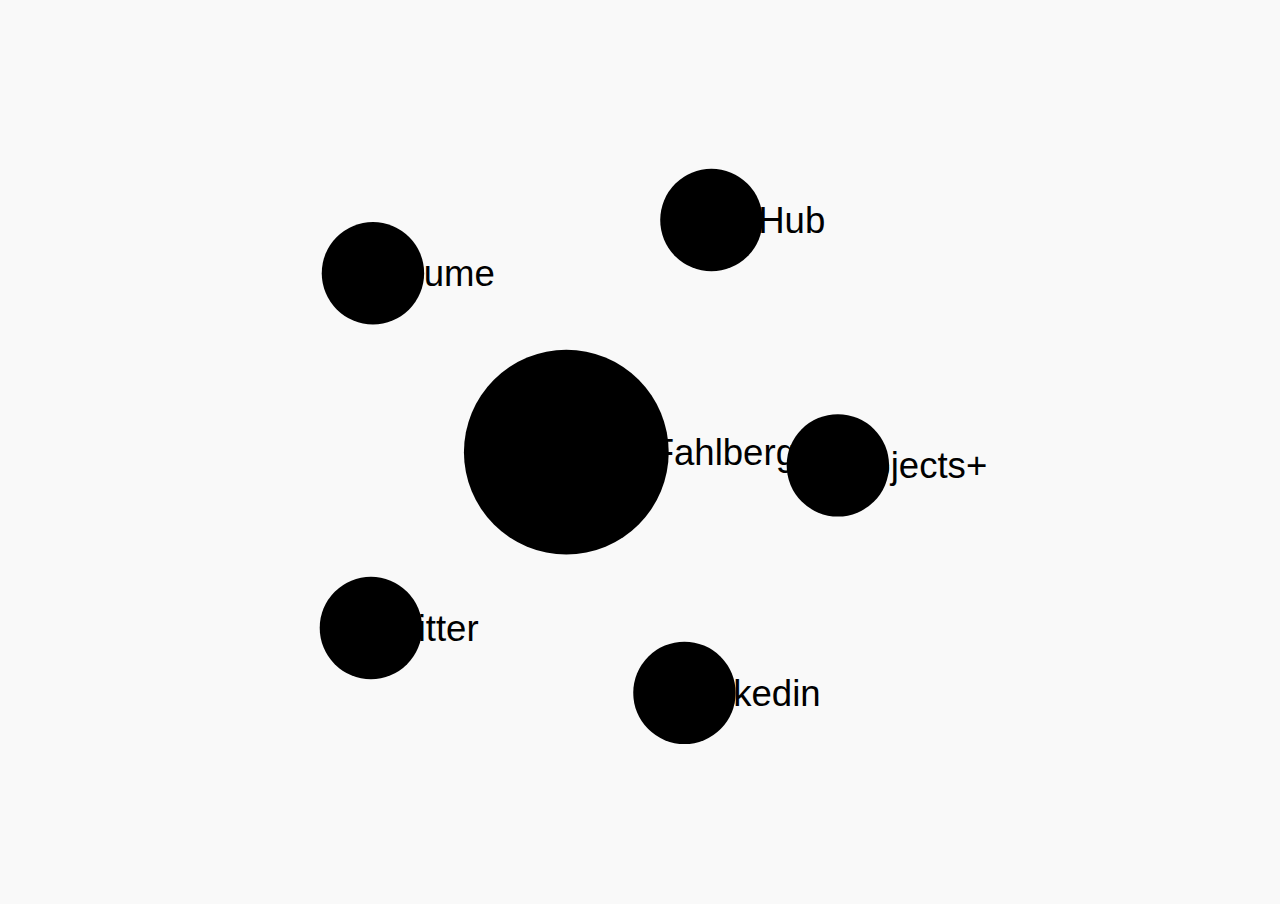
<file: index.html>
<!DOCTYPE html>
<html>
<meta charset="utf-8">
<link href="styles.css" rel="stylesheet">

<body>
<script src="d3.v3.min.js" charset="utf-8"></script>
<script>

var width = window.innerWidth,
    height = window.innerHeight,
    root,
    linkDist = .22 * width - 84.3,
    radius = width/25,
    linkWidth = width/30,
    nodeStrokeWidth = width/30,
    fontWidth = radius / 1.4,
    charge = -10 * width,
    gravity = .3;

  var force = d3.layout.force()
  .linkDistance(linkDist)
  .charge(charge)
  .gravity(gravity)
.size([width, height])
  .on("tick", tick);

  var svg = d3.select("body").append("svg")
  .attr("width", width)
  .attr("height", height);

  var link = svg.selectAll(".link"),
  node = svg.selectAll(".node");

d3.json("graph.json", function(error, json) {
    root = json;
    flatten(root); //to set ids
    setParents(root, null);
    collapseAll(root);
    root.children = root._children;
    root._children = null;
    update();
    });


function update() {
  var nodes = flatten(root),
      links = d3.layout.tree().links(nodes);

  // Restart the force layout.
  force
    .nodes(nodes)
    .links(links)
    .start();

  // Update links.
  link = link.data(links, function(d) { return d.target.id;  });

  link.exit().remove();

  link.enter().insert("line", ".node")
    .attr("stroke-width", linkWidth)
    .attr("class", "link");

  // Update nodes.
  node = node.data(nodes, function(d) { return d.id;  });

  node.exit().remove();

  var nodeEnter = node.enter().append("g")
    .attr("class", "node")
    .on("click", click)
    .call(force.drag);

  nodeEnter.append("circle")
    .attr('stroke-width', nodeStrokeWidth) 
    .attr("r", function(d) {
        var r = radius; 
        return (d.factor ? r * d.factor : r)
    });

  nodeEnter.append("text")
    .attr("dy", ".35em")
   .attr("font-size", fontWidth)
    .text(function(d) { return d.name;  });
}

function tick() {
  link.attr("x1", function(d) { return d.source.x;  })
    .attr("y1", function(d) { return d.source.y;  })
    .attr("x2", function(d) { return d.target.x;  })
    .attr("y2", function(d) { return d.target.y;  });

  node.attr("transform", function(d) { return "translate(" + d.x + "," + d.y + ")";  });

}

// Toggle children on click.
function click(d) {
  if (d3.event.defaultPrevented) return; // ignore drag
  if (d.children) {
    d._children = d.children;
    d.children = null;

  } else {
    if (d._parent){
      d._parent.children.forEach(function(e){
          if (e != d){
            collapseAll(e);
          }
        });
      }
    d.children = d._children;
    d._children = null;
    if (d.url) {
      window.open(d.url);
    }
  }
  update();

}

// Returns a list of all nodes under the root.
function flatten(root) {
  var nodes = [], i = 0;

  function recurse(node) {
    if (node.children) node.children.forEach(recurse);
    if (!node.id) node.id = ++i;
    nodes.push(node);

  }

  recurse(root);
  return nodes;

}

function collapseAll(d){
  if (d.children){
      d.children.forEach(collapseAll);
      d._children = d.children;
      d.children = null;
  }
  else if (d._children){
      d._children.forEach(collapseAll);
  }
}

function setParents(d, p){
      d._parent = p;
      if (d.children) {
              d.children.forEach(function(e){ setParents(e,d); });
      } else if (d._children) {
              d._children.forEach(function(e){ setParents(e,d); });
      }
}

</script>
</body>
</html>
</file>
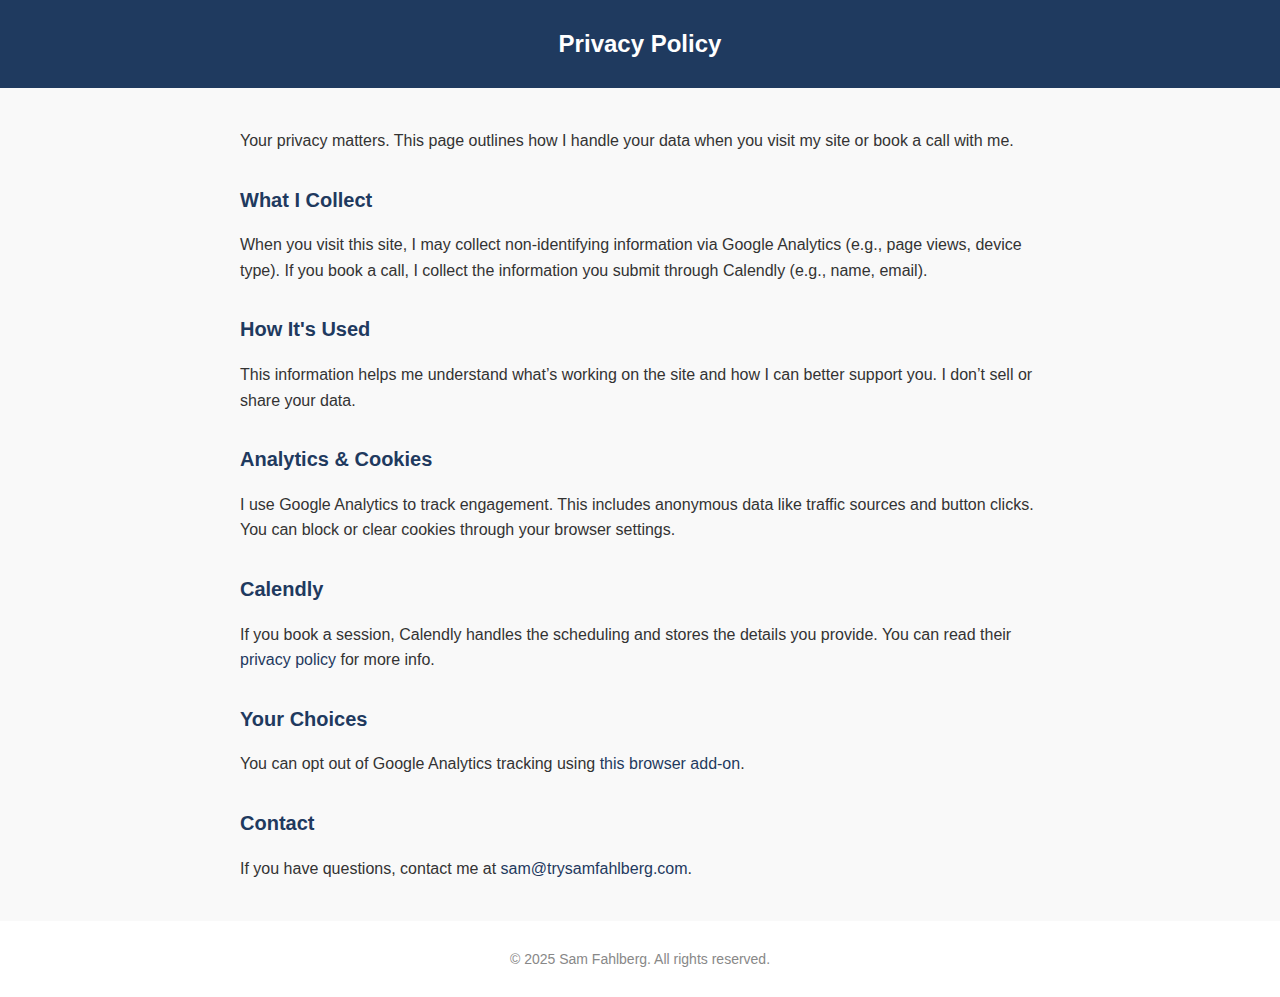
<file: privacy.html>
<!DOCTYPE html>
<html lang="en">
<head>
  <meta charset="UTF-8" />
  <meta name="viewport" content="width=device-width, initial-scale=1.0"/>
  <title>Privacy Policy – Sam Fahlberg</title>
  <style>
    body {
      font-family: 'Helvetica Neue', sans-serif;
      margin: 0;
      padding: 0;
      background-color: #f9f9f9;
      color: #333;
    }
    header {
      background-color: #1F3A5F;
      padding: 30px 20px;
      text-align: center;
      color: white;
    }
    header h1 {
      font-size: 24px;
      margin: 0;
    }
    .section {
      max-width: 800px;
      margin: 40px auto;
      padding: 0 20px;
      line-height: 1.6;
    }
    h2 {
      color: #1F3A5F;
      font-size: 20px;
      margin-top: 30px;
    }
    a {
      color: #1F3A5F;
      text-decoration: none;
    }
    footer {
      background-color: #ffffff;
      padding: 30px 20px;
      text-align: center;
      font-size: 14px;
      color: #888;
    }
  </style>
</head>
<body>

  <header>
    <h1>Privacy Policy</h1>
  </header>

  <section class="section">
    <p>Your privacy matters. This page outlines how I handle your data when you visit my site or book a call with me.</p>

    <h2>What I Collect</h2>
    <p>When you visit this site, I may collect non-identifying information via Google Analytics (e.g., page views, device type). If you book a call, I collect the information you submit through Calendly (e.g., name, email).</p>

    <h2>How It's Used</h2>
    <p>This information helps me understand what’s working on the site and how I can better support you. I don’t sell or share your data.</p>

    <h2>Analytics & Cookies</h2>
    <p>I use Google Analytics to track engagement. This includes anonymous data like traffic sources and button clicks. You can block or clear cookies through your browser settings.</p>

    <h2>Calendly</h2>
    <p>If you book a session, Calendly handles the scheduling and stores the details you provide. You can read their <a href="https://calendly.com/privacy" target="_blank">privacy policy</a> for more info.</p>

    <h2>Your Choices</h2>
    <p>You can opt out of Google Analytics tracking using <a href="https://tools.google.com/dlpage/gaoptout" target="_blank">this browser add-on</a>.</p>

    <h2>Contact</h2>
    <p>If you have questions, contact me at <a href="mailto:sam@trysamfahlberg.com">sam@trysamfahlberg.com</a>.</p>
  </section>

  <footer>
    © 2025 Sam Fahlberg. All rights reserved.
  </footer>

</body>
</html>
</file>
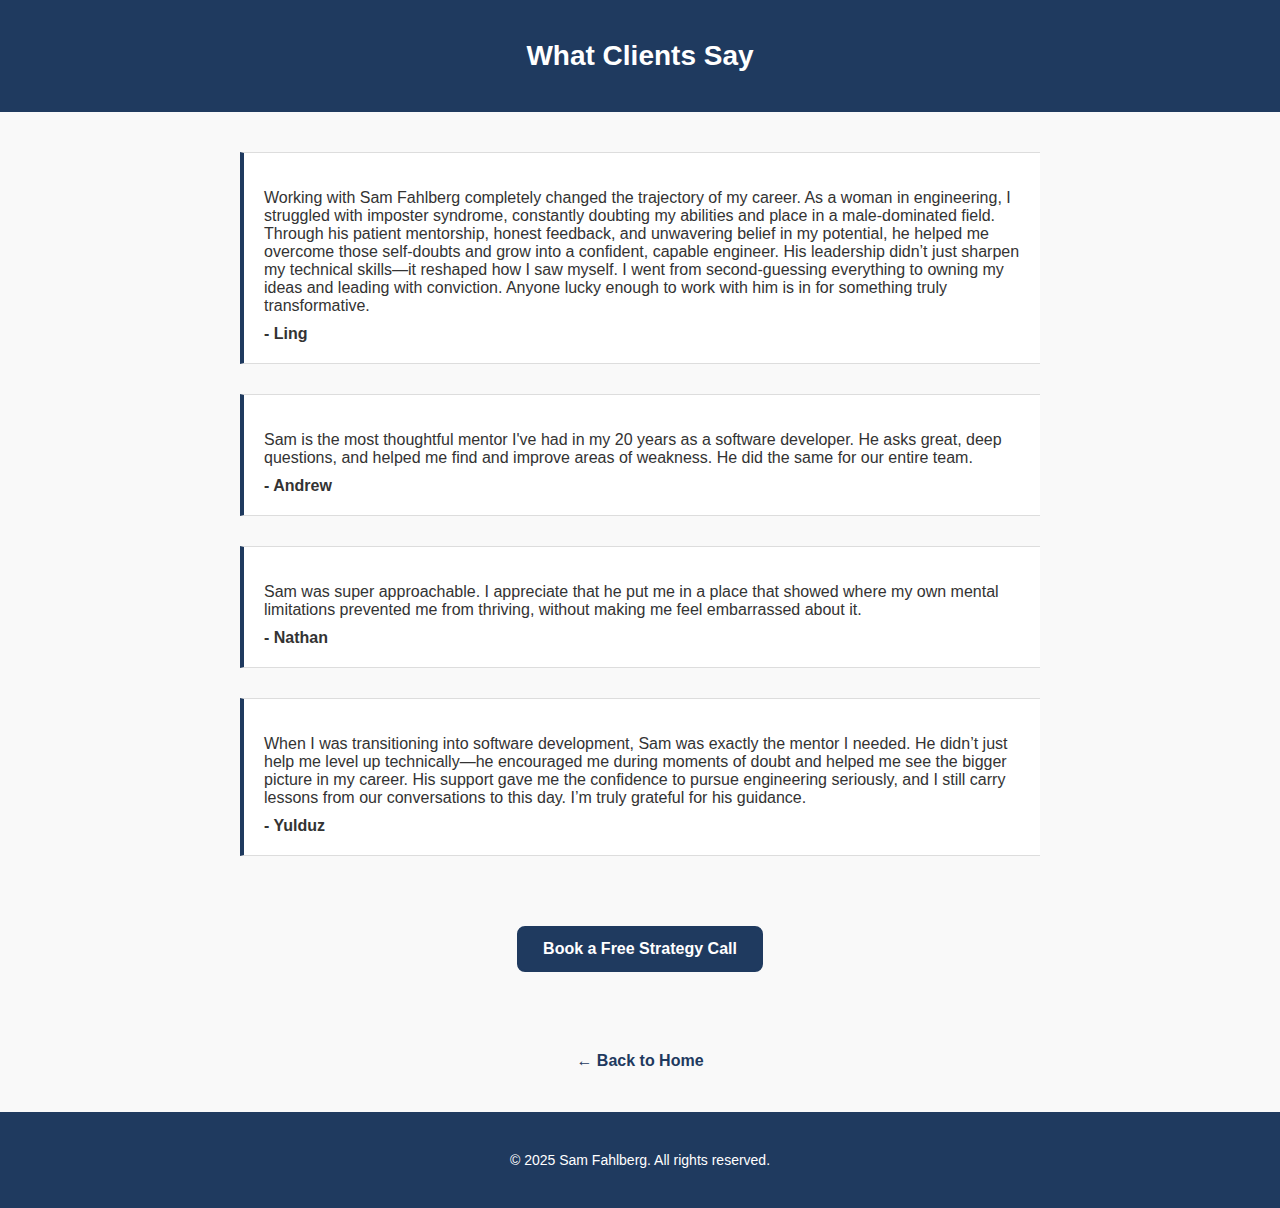
<file: testimonials.html>
<!DOCTYPE html>
<html lang="en">
<head>
  <meta charset="UTF-8" />
  <meta name="viewport" content="width=device-width, initial-scale=1.0"/>
  <title>Testimonials – Sam Fahlberg</title>
  <style>
    body {
      font-family: 'Helvetica Neue', sans-serif;
      margin: 0;
      padding: 0;
      background-color: #f9f9f9;
      color: #333;
    }

    header, footer {
      background-color: #1F3A5F;
      color: white;
      text-align: center;
      padding: 40px 20px;
    }

    header h1 {
      font-size: 28px;
      margin: 0;
    }

    .container {
      max-width: 800px;
      margin: 40px auto;
      padding: 0 20px;
    }

    .testimonial {
      background-color: #ffffff;
      border-left: 4px solid #1F3A5F;
      border-top: 1px solid #ddd;
      border-bottom: 1px solid #ddd;
      padding: 20px;
      margin-bottom: 30px;
    }

    .testimonial p {
      margin-bottom: 10px;
    }

    .testimonial span {
      font-weight: bold;
    }

    .cta {
      display: inline-block;
      margin: 40px auto;
      background-color: #1F3A5F;
      color: white;
      padding: 12px 24px;
      border-radius: 8px;
      text-decoration: none;
      font-weight: bold;
      border: 2px solid #1F3A5F;
      transition: background-color 0.2s ease;
    }

    .cta:hover {
      background-color: #16304b;
    }

    .back-link-wrapper {
      text-align: center;
    }

    .back-link {
      display: inline-block;
      margin: 40px auto 0;
      font-weight: bold;
      color: #1F3A5F;
      text-decoration: none;
      border-bottom: 2px solid transparent;
      transition: border-bottom 0.2s ease;
    }

    .back-link:hover {
      border-bottom: 2px solid #1F3A5F;
    }

    footer p {
      font-size: 14px;
      margin: 0;
    }
  </style>
</head>
<body>

  <header>
    <h1>What Clients Say</h1>
  </header>

  <div class="container">

    <div class="testimonial">
      <p>Working with Sam Fahlberg completely changed the trajectory of my career. As a woman in engineering, I struggled with imposter syndrome, constantly doubting my abilities and place in a male-dominated field. Through his patient mentorship, honest feedback, and unwavering belief in my potential, he helped me overcome those self-doubts and grow into a confident, capable engineer. His leadership didn’t just sharpen my technical skills—it reshaped how I saw myself. I went from second-guessing everything to owning my ideas and leading with conviction. Anyone lucky enough to work with him is in for something truly transformative.</p>
      <span>- Ling</span>
    </div>

    <div class="testimonial">
      <p>Sam is the most thoughtful mentor I've had in my 20 years as a software developer. He asks great, deep questions, and helped me find and improve areas of weakness. He did the same for our entire team.</p>
      <span>- Andrew</span>
    </div>

    <div class="testimonial">
      <p>Sam was super approachable. I appreciate that he put me in a place that showed where my own mental limitations prevented me from thriving, without making me feel embarrassed about it.</p>
      <span>- Nathan</span>
    </div>

    <div class="testimonial">
      <p>When I was transitioning into software development, Sam was exactly the mentor I needed. He didn’t just help me level up technically—he encouraged me during moments of doubt and helped me see the bigger picture in my career. His support gave me the confidence to pursue engineering seriously, and I still carry lessons from our conversations to this day. I’m truly grateful for his guidance.</p>
      <span>- Yulduz</span>
    </div>

    <div style="text-align: center;">
      <a class="cta" href="https://calendly.com/sam-fahlberg/15min">
        Book a Free Strategy Call
      </a>
    </div>

    <div class="back-link-wrapper">
      <a href="index.html" class="back-link">← Back to Home</a>
    </div>

  </div>

  <footer>
    <p>© 2025 Sam Fahlberg. All rights reserved.</p>
  </footer>

</body>
</html>
</file>
<file: styles.css>
/* General Styles */
body {
  font-family: 'Helvetica Neue', sans-serif;
  margin: 0;
  padding: 0;
  background-color: #f9f9f9;
  color: #333;
}

/* Header */
header {
  background-color: #1F3A5F;
  padding: 40px 20px;
  text-align: center;
  color: white;
  border-bottom: 6px solid #e6e6e6;
}

header .header-content h1 {
  font-size: 28px;
  margin: 0 0 10px;
}

header .header-content p {
  font-size: 18px;
  margin: 0 0 20px;
}

/* Header CTA only */
header .cta {
  display: inline-block;
  background-color: #F26440; /* Tasteful warm coral */
  color: #ffffff;
  padding: 12px 24px;
  border-radius: 8px;
  text-decoration: none;
  font-weight: bold;
  border: 2px solid #F26440;
  transition: background-color 0.2s ease, color 0.2s ease;
}

header .cta:hover {
  background-color: #d75235;
  color: #ffffff;
}

/* Shared CTA for other locations */
.cta {
  display: inline-block;
  background-color: #1F3A5F;
  color: #ffffff;
  padding: 12px 24px;
  border-radius: 8px;
  text-decoration: none;
  font-weight: bold;
  border: 2px solid #1F3A5F;
  transition: background-color 0.2s ease;
}

.cta:hover {
  background-color: #16304b;
  color: #ffffff;
}

/* Profile Section */
.profile.section {
  max-width: 800px;
  margin: 40px auto 60px;
  padding: 0 20px;
  text-align: center;
}

.profile.section img {
  width: 160px;
  height: 160px;
  border-radius: 50%;
  object-fit: cover;
}

/* Why Work With Me Section */
.why-work-with-me.section {
  max-width: 800px;
  margin: 0 auto 40px;
  padding: 0 20px;
  text-align: left;
}

.why-work-with-me.section h2 {
  font-size: 24px;
  margin-bottom: 10px;
  color: #1F3A5F;
}

.why-work-with-me.section p {
  font-size: 16px;
  line-height: 1.5;
  margin: 0;
}

/* Testimonials Section */
.testimonials.section {
  max-width: 800px;
  margin: 0 auto 40px;
  padding: 0 20px;
  text-align: left;
}

.testimonials.section h2 {
  font-size: 24px;
  margin-bottom: 20px;
  color: #1F3A5F;
}

.testimonial {
  background-color: #ffffff;
  border-left: 4px solid #1F3A5F;
  padding: 20px;
  margin: 20px 0;
  border-radius: 8px;
  box-shadow: 0 2px 4px rgba(0, 0, 0, 0.05);
}

.testimonial p {
  margin: 0 0 10px;
  font-style: normal;
  font-weight: normal;
}

.testimonial span {
  font-weight: bold;
  color: #1F3A5F;
}

/* Read Full Testimonials Link */
.read-full-container {
  text-align: right;
  margin-top: 10px;
}

.read-full {
  font-weight: bold;
  color: #1F3A5F;
  text-decoration: none;
  border-bottom: 2px solid transparent;
  transition: border-bottom 0.2s ease;
}

.read-full:hover {
  border-bottom: 2px solid #1F3A5F;
}

/* Bottom CTA */
.bottom-cta {
  text-align: center;
  margin: 60px 0 40px;
}

/* Footer */
footer {
  background-color: #1F3A5F;
  color: white;
  text-align: center;
  padding: 30px 20px;
  font-size: 14px;
  border-top: 6px solid #e6e6e6;
}

.contact-links {
  margin-top: 10px;
}

.contact-links a {
  margin: 0 10px;
  text-decoration: none;
  color: #ffffff;
}

.linkedin-icon {
  width: 20px;
  vertical-align: middle;
  margin-right: 5px;
  filter: brightness(0) invert(1);
}

footer a.privacy {
  font-size: 12px;
  color: #ccc;
  text-decoration: none;
}

footer a.privacy:hover {
  text-decoration: underline;
}

.copyright {
  margin-top: 10px;
  color: #ccc;
}

/* Responsive */
@media (max-width: 600px) {
  header .header-content h1 {
    font-size: 22px;
  }

  header .header-content p {
    font-size: 16px;
  }

  .why-work-with-me.section h2,
  .testimonials.section h2 {
    font-size: 20px;
  }

  .cta {
    padding: 10px 20px;
    font-size: 14px;
  }
}

.why-work-with-me.section h2,
.testimonials.section h2 {
  text-align: center;
}
</file>
